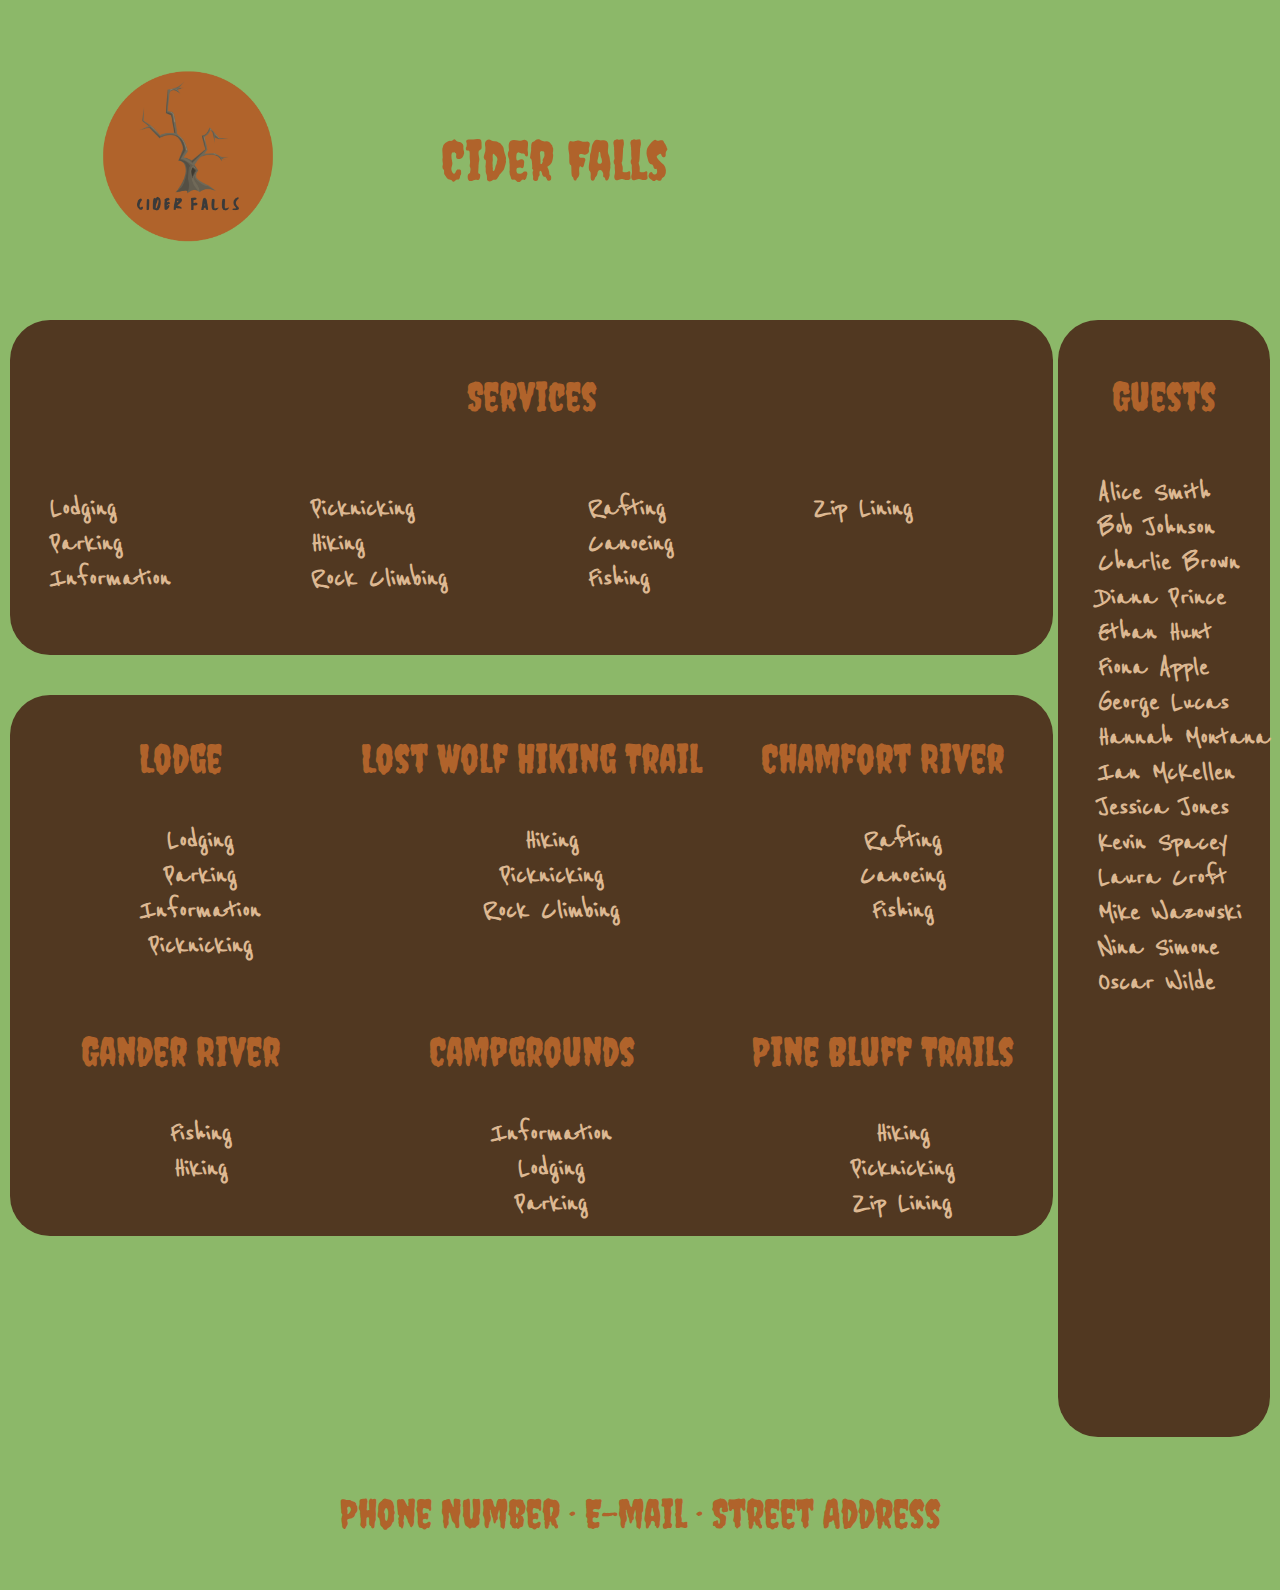
<file: src/index.html>
<!DOCTYPE html>
<html lang="en">
<head>
    <meta charset="UTF-8">
    <meta name="viewport" content="width=device-width, initial-scale=1.0">
    <title>Cider Falls</title>
    <link rel="stylesheet" href="./main.css">
    <link rel="stylesheet" href="./style.css">
    <link rel="preconnect" href="https://fonts.googleapis.com">
<link rel="preconnect" href="https://fonts.gstatic.com" crossorigin>
<link href="https://fonts.googleapis.com/css2?family=Reenie+Beanie&display=swap" rel="stylesheet">
<link href="https://fonts.googleapis.com/css2?family=Baskervville+SC&family=Creepster&family=Satisfy&display=swap" rel="stylesheet">
</head>
<body>
    <main class="container">

    </main>
    <script type="module" src="./main.js"></script>
</body>
</html>
</file>
<file: src/main.css>
#mainflex {
    display:flex;
    justify-content:space-around;
}

.flexright {
    display:flex;
}

.flexleft {
    display: flex;
    flex-direction: column;
}

#services {
    display:flex;
    flex-direction: column;
    max-height: 30%;
    
}

#service {
    display: flex;
    max-height: 30%;
    flex-flow: column wrap;
}

#areas {
    display:grid;
    grid-template-columns: repeat(3, 1fr);
    grid-gap: 10px;
}

foot {
    text-align:center;
}

#park-header {
    display:flex;
    justify-content: space-around;
    align-items: center;

}


#logo {
    padding: 30px;
    width: 30%;
}

#park-name {
    text-align: left;
    padding: 30px;
    width: 70%;
}
</file>
<file: src/style.css>
body {
    background-color: #8cb869;
}


#park-name {
    font-size: 55px;
    font-family: "Creepster", system-ui;
    font-weight: 400;
    font-style: normal; 
    color: #b0632b;
}


h3 {
    font-size: 40px;
    font-family: "Creepster", system-ui;
    font-weight: 400;
    font-style: normal;
    color: #b0632b;
    text-align: center;
}

h4 {
    font-size: 40px;
    font-family: "Creepster", system-ui;
    font-weight: 400;
    font-style: normal;
    color: #b0632b;
    text-align: center;
}

.area {
    text-align: center;
}

li {
    font-size: 30px;
    font-family: "Reenie Beanie", cursive;
    font-weight: 600;
    font-style: normal;
    list-style: none;
    color: #ddb892;
}

#areas {
    background-color: #513821;
    border-radius: 40px;
}

#services {
    background-color: #513821;
    margin-bottom: 40px;
    border-radius: 40px;
}

#guests {
    background-color: #513821;
    border-radius: 40px;
}

#logo {
    align-items: flex-end;
}
</file>
